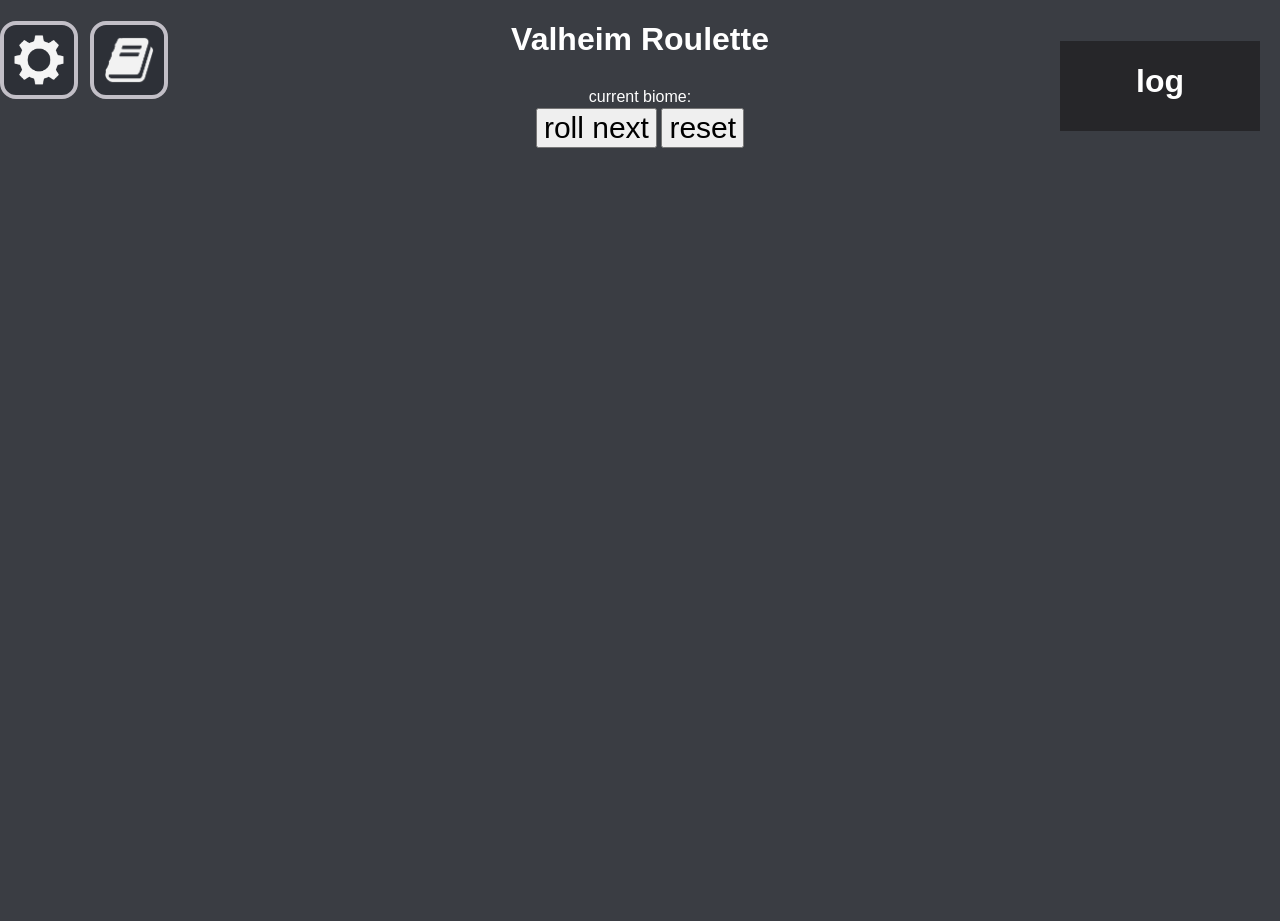
<file: valheim/index.html>
<!DOCTYPE html>
<html>
    <head>
        <title>Valheim Roulette</title>
        <link rel="stylesheet" href="style.css">
    </head>
    <body>
        <div id="sidebar" class="sidebar-closed">
            <label for="bowPercentage" style="white-space: nowrap;">Bow chance</label>
            <p id="bowPercentageNumber" style="display: inline;">50%</p>
            <input id="bowPercentage" type="range" min="0" max="100" value="50"/>

            <label for="magePercentage" style="white-space: nowrap;">Mage chance</label>
            <p id="magePercentageNumber" style="display: inline;">35%</p>
            <input id="magePercentage" type="range" min="0" max="100" value="35"/>

            <label for="mageQuantity" style="white-space: nowrap;">Mage weapons</label>
            <p id="mageQuantityNumber" style="display: inline;">2</p>
            <input id="mageQuantity" type="range" min="1" max="4" value="2"/>
            
        </div>
        <img id="settings-button" src="gear.png" onclick="toggleSidebar()"/>

        <img id="rules" src="book.png" onclick="rulesAlert()"/>
        
        <div id="center">
            <h1>Valheim Roulette</h1>
            <label for="biome">current biome:</label>
            <h2 id="biome"></h2>
        </br>
            <button onClick="randomizeNext()">roll next</button>
            <button onClick="reset()">reset</button>
            <h2 id="randomLoadout"></h2>
        </div>

        <div id="log-window">
            <h1>log</h1>
            <div id="logs"></div>
        </div>
    </body>
</html>

<script>
var currentBiome = 0;
document.getElementById("bowPercentageNumber").innerText = document.getElementById("bowPercentage").value + '%';
document.getElementById("magePercentageNumber").innerText = document.getElementById("magePercentage").value + '%';
document.getElementById("mageQuantityNumber").innerText = document.getElementById("mageQuantity").value;

function randomizeNext() {
    currentBiome = currentBiome + 1;
    if (currentBiome > 7) currentBiome = 7
    document.getElementById("randomLoadout").innerText = getLoadout(currentBiome, 1.0, 2)
}

function getLoadout(biome, bowPercentage, magicWeapons) {
    var bowPercentage = document.getElementById("bowPercentage").value / 100.0;
    var magePercentage = document.getElementById("magePercentage").value / 100.0;
    var mageQuantity = document.getElementById("mageQuantity").value;
    document.getElementById("biome").innerText = biomes[biome].name;
    var loadout = ""
    var mage = false;
    if (biomes[biome].robes.length > 0 && Math.random() < magePercentage) mage = true;
    var bow = false;
    if (biomes[biome].ranged.length > 0 && Math.random() < bowPercentage) bow = true;
    if (mage){
        loadout += fetchRoll(biomes[biome].magic, mageQuantity);
    } else {
        loadout += fetchRoll(biomes[biome].melee, 1);
    }
    if (bow) {
        loadout += fetchRoll(biomes[biome].ranged, 1);
    }
    if (!mage) {
        loadout += fetchRoll(biomes[biome].shield, 1);
        loadout += fetchRoll(biomes[biome].armor, 1);
    } else {
        loadout += fetchRoll(biomes[biome].robes, 1);
    }

    var log = document.createElement("div");
    log.classList.add("log");
    var para = document.createElement("p");
    log.appendChild(para);
    var text = document.createTextNode("Biome: " + biomes[biome].name + "\n" + loadout);
    para.appendChild(text);
    document.getElementById("logs").appendChild(log);

    return loadout;
}  

function fetchRoll(arr, qty) {
    if (qty > 1) {
        var copy = structuredClone(arr);
        var str = "";
        for (i=0;i < qty; i++){
            if (copy.length < 1) break;
            str += copy.splice(Math.floor(Math.random() * copy.length), 1) + "\n"
        }
        return str;
    } else {
        return arr[Math.floor(Math.random() * arr.length)] + "\n"
    }
}

function reset() {
    currentBiome = 0;
    document.getElementById("biome").innerText = "";
    document.getElementById("randomLoadout").innerText = "";
}

var sidebarOpen = true;
function toggleSidebar() {
    if (sidebarOpen) {
        document.getElementById("sidebar").classList.remove("sidebar-open");
        document.getElementById("sidebar").classList.add("sidebar-closed");
        sidebarOpen = false;
    } else {
        document.getElementById("sidebar").classList.add("sidebar-open");
        document.getElementById("sidebar").classList.remove("sidebar-closed");
        sidebarOpen = true;
    }
}

document.getElementById("bowPercentage").addEventListener('input', (event) => {
    document.getElementById("bowPercentageNumber").innerText = event.target.value + '%';
})

document.getElementById("magePercentage").addEventListener('input', (event) => {
    document.getElementById("magePercentageNumber").innerText = event.target.value + '%';
})

document.getElementById("mageQuantity").addEventListener('input', (event) => {
    document.getElementById("mageQuantityNumber").innerText = event.target.value;
})

function rulesAlert() {
    alert("1. Each biome you get 1 melee weapon or 2 mage weapons (configurable)\n\n2. You have a chance to get a bow upgrade (configurable)\n\n3. If you rolled a melee weapon you get 1 shield\n\n4. Finally, you get an armor set corresponding to your weapon type")
}


var biomes = {
    "1":{
        name: "Meadows",
        melee: ["Club","Stagbreaker","Flint spear","Flint knife"],
        magic: [],
        ranged: ["Crude bow"],
        shield: ["Wood shield","Wood tower shield"],
        armor: ["Leather armor"],
        robes: []
    },
    "2":{
        name: "Black Forest",
        melee: ["Bronze mace","Bronze sword","Copper knife","Bronze spear","Paws of the Bear"],
        magic: [],
        ranged: ["Finewood bow"],
        shield: ["Bronze buckler","Bone tower shield"],
        armor: ["Bronze armor","Troll leather armor","Patterns of the Bear"],
        robes: []
    },
    "3":{
        name: "Swamp",
        melee: ["Iron mace","Iron sledge","Iron sword","Ancient bark spear","Iron atgeir","Abyssal razor","Battleaxe"],
        magic: [],
        ranged: ["Huntsman bow"],
        shield: ["Banded shield","Iron buckler","Iron tower shield"],
        armor: ["Iron armor","Root armor"],
        robes: []
    },
    "4":{
        name: "Mountain",
        melee: ["Frostner","Silver sword","Fang spear","Silver knife","Flesh rippers","Crystal battleaxe"],
        magic: [],
        ranged: ["Draugr Fang"],
        shield: ["Silver shield","Serpent scale shield"],
        armor: ["Silver armor","Fenris armor"],
        robes: []
    },
    "5":{
        name: "Plains",
        melee: ["Porcupine","Black metal sword","Black metal atgeir","Black metal knife","Vilebone maulclaws","Black metal battleaxe"],
        magic: [],
        ranged: [],
        shield: ["Black metal shield","Black metal tower shield"],
        armor: ["Padded armor","Vilebone armor"],
        robes: []
    },
    "6":{
        name: "Mistlands",
        melee: ["Demolisher","Mistwalker","Krom","Carapace spear","Himminafl","Skoll and Hati","Skull splittur"],
        magic: ["Staff of Embers","Staff of Frost","Dead Raiser"],
        ranged: ["Spinesnap","Arbalest"],
        shield: ["Carapace Buckler","Carapace Shield"],
        armor: ["Carapace armor"],
        robes: ["Eitr-weave robes + Staff of Protection"]
    },
    "7":{
        name: "Ashlands",
        melee: ["Flametal mace","Nidhogg","Slayer","Splitnir"],
        magic: ["Dundr","Staff of the Wild","Staff of Fracturing","Trollstav"],
        ranged: ["Ash fang","Ripper"],
        shield: ["Flametal shield", "Flametal tower shield"],
        armor: ["Ask armor", "Flametal armor"],
        robes: ["Embla robes + Staff of Protection"]
    }
}
</script>
</file>
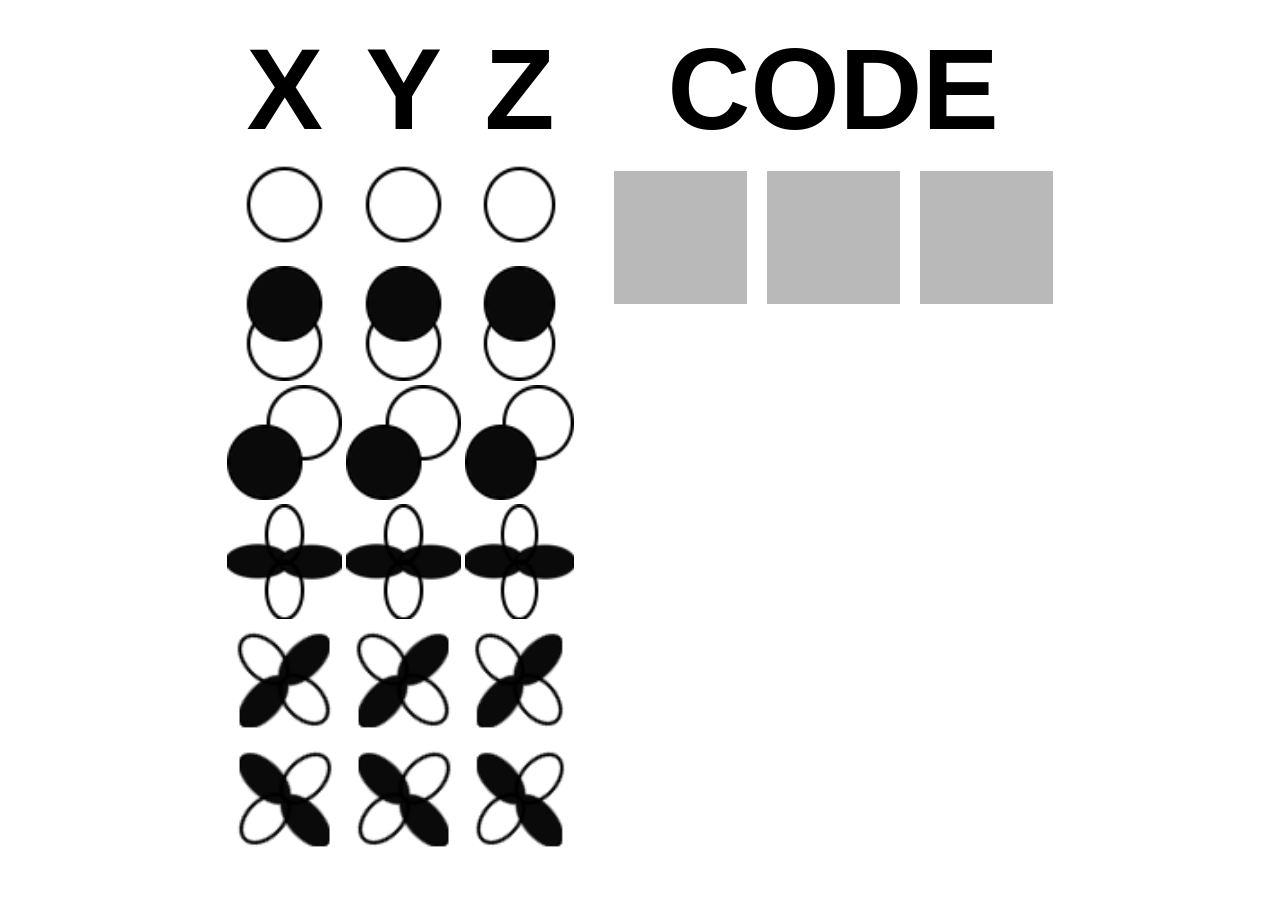
<file: zombies/terminus/index.html>
<!DOCTYPE html>
<html>
    <style> 
        html {
        }
        
        body{
            margin: 0;
            padding: 0;
        }

        #center {
            display: flex;
            flex-direction: row;
            justify-content: center;
            gap: 40px;

        }

        #table1 {
            display:grid;
            grid-template-columns: auto auto auto;
            column-gap: 4px;
            row-gap: 4px;
            min-width: 340px;
            height: 80%
        }

        #table2 {
            display:grid;
            grid-template-columns: auto auto auto;
            column-gap: 20px;
            row-gap: 32px;
            height: 100%;
            min-width: 380px;
        }

        h1 {
            line-height: 24px;
            font-family: 'Lucida Sans', 'Lucida Sans Regular', 'Lucida Grande', 'Lucida Sans Unicode', Geneva, Verdana, sans-serif;
            font-size: 86pt;
            text-align: center;
            margin-bottom: 42px;
        }
        
        h2 {
            margin: 0;
            font-size: 64pt;
            font-family: Arial, Helvetica, sans-serif;
            text-align: center;
            display: inline;
            background-color: #b9b9b9;
            line-height: 133px;
            width: 133px;
            height: 133px;
        }

        img {
            display:inline-block;
            width:100%;
            height:100%;
        }

        @media (max-width: 1000px) {
            #center {
                flex-direction: column;
                align-items: center;
                gap: 0px;
            }

            #table1 {
                width: 50%;
                max-width: 600px;
                
            }

            #table2 {
                width: 50%;
                height: 100%;
                min-width: 380px;
            }
        }   

    </style>
    <head></head>
    <body>
        <div id="center">
            <div id="table1">
                <h1>X</h1>
                <h1>Y</h1>
                <h1>Z</h1>
                <img class="colx" onclick="setx(0, this)" src="zero.png">
                <img class="coly" onclick="sety(0, this)" src="zero.png">
                <img class="colz" onclick="setz(0, this)" src="zero.png">
                <img class="colx" onclick="setx(10, this)" src="ten.png">
                <img class="coly" onclick="sety(10, this)" src="ten.png">
                <img class="colz" onclick="setz(10, this)" src="ten.png">
                <img class="colx" onclick="setx(11, this)" src="eleven.png">
                <img class="coly" onclick="sety(11, this)" src="eleven.png">
                <img class="colz" onclick="setz(11, this)" src="eleven.png">
                <img class="colx" onclick="setx(20, this)" src="twenty.png">
                <img class="coly" onclick="sety(20, this)" src="twenty.png">
                <img class="colz" onclick="setz(20, this)" src="twenty.png">
                <img class="colx" onclick="setx(21, this)" src="twentyone.png">
                <img class="coly" onclick="sety(21, this)" src="twentyone.png">
                <img class="colz" onclick="setz(21, this)" src="twentyone.png">
                <img class="colx" onclick="setx(22, this)" src="twentytwo.png">
                <img class="coly" onclick="sety(22, this)" src="twentytwo.png">
                <img class="colz" onclick="setz(22, this)" src="twentytwo.png">
            </div>
            <div id="table2">
                <h1 style="grid-column:1/4;height:20px;">CODE</h1>
                <h2 id="first"></h2>
                <h2 id="second"></h2>
                <h2 id="third"></h2>
            </div>
        </div>
    </body>
</html>

<script>
    let x = 0;
    let y = 0;
    let z = 0;
    
    function setx(n, e) {
        x = n;
        var elements = document.getElementsByClassName("colx");
        for (i = 0; i < elements.length; i++) {
            elements[i].style["background-color"] = 'transparent';
        }
        e.style["background-color"] = 'red';
        recalc();
    }

    function sety(n, e) {
        y = n;
        var elements = document.getElementsByClassName("coly");
        for (i = 0; i < elements.length; i++) {
            elements[i].style["background-color"] = 'transparent';
        }
        e.style["background-color"] = 'red';
        recalc();
    }

    function setz(n, e) {
        z = n;
        var elements = document.getElementsByClassName("colz");
        for (i = 0; i < elements.length; i++) {
            elements[i].style["background-color"] = 'transparent';
        }
        e.style["background-color"] = 'red';
        recalc();
    }

    function recalc() {
        document.getElementById("first").innerHTML = ""+(2*x+11);
        document.getElementById("second").innerHTML = ""+((2*z+y)-5);
        document.getElementById("third").innerHTML = ""+(Math.abs((y+z)-x));
    }
</script>
</file>
<file: valheim/style.css>
html {
    height: 100%;
}

body {
    position: relative;
    margin: 0px;
    height: 100%;
    background: #3a3d43;
    color:white;
    font-family: Arial, Helvetica, sans-serif;
}

#center {
    display: block;
    margin: auto;
    text-align: center;
}

#center button {
    font-size: 30px;
}

#center p {
    
    text-align: center;
}

#biome {
    display: inline;
}

#settings-button {
    position: absolute;
    top: 0;
    left: 0;
    height: 50px;
    width: 50px;
    padding: 10px;
    background-color: rgb(45, 48, 55);
    border: 4px solid rgb(194, 191, 199);
    border-radius: 16px;
}

#rules {
    position: absolute;
    top: 0;
    left: 90px;
    height: 50px;
    width: 50px;
    padding: 10px;
    background-color: rgb(45, 48, 55);
    border: 4px solid rgb(194, 191, 199);
    border-radius: 16px;
}

#sidebar {
    position: absolute;
    top: 0;
    left: 0;
    display: inline-flex;
    flex-direction: column;
    flex-wrap: nowrap;
    justify-content: flex-start;
    margin: 0px;
    padding-top: 100px;
    background-color:rgb(24, 24, 26);
    height: 100%;
    overflow: hidden;
    transition: width 1s, padding 1s;

}

#sidebar label {
    margin-top: 50px;
}

.sidebar-open {
    width: 200px;
    padding: 10px;
}

.sidebar-closed {
    width: 0px;
    padding: 0px;
}

#log-window {
    position: absolute;
    top: 0;
    right: 0;
    margin: 20px;
    background-color: rgb(38, 38, 41);
    width: 200px;
    min-height: 50px;
}

#log-window  h1 {
    text-align: center;
}

#logs {
    padding: 5px;
    display: flex;
    flex-direction: column-reverse;
}

.log {
    width: 100%;
    text-align: center;
    white-space: pre;
    overflow-wrap: break-word;
}

.log:hover {
    background-color: rgb(26, 26, 26);
}
</file>
